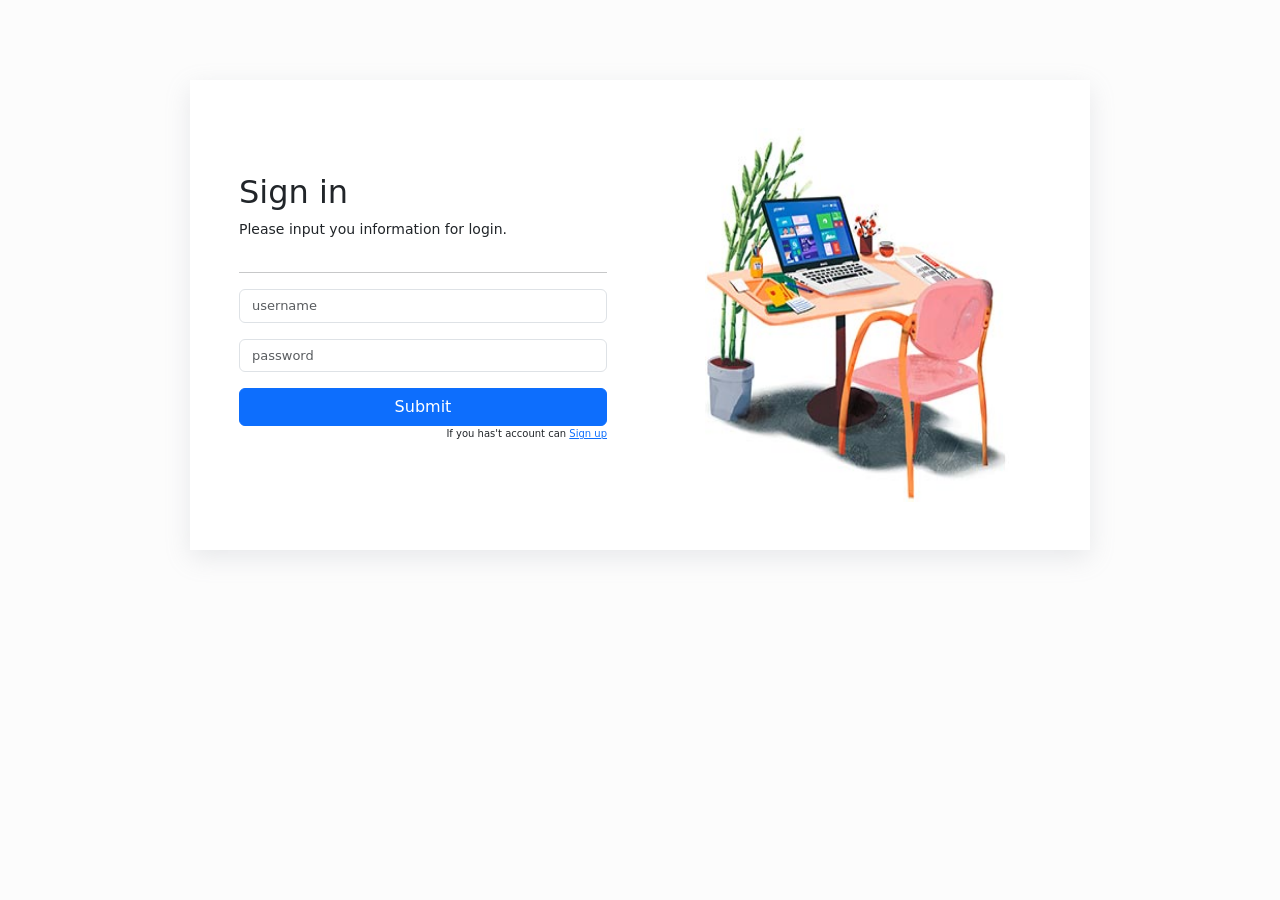
<file: index.html>
<!DOCTYPE html>
<html lang="en">
<head>
    <meta charset="UTF-8">
    <meta http-equiv="X-UA-Compatible" content="IE=edge">
    <meta name="viewport" content="width=device-width, initial-scale=1.0">
    <!-- Link Bootstrap5-->
    <link href="https://cdn.jsdelivr.net/npm/bootstrap@5.3.0-alpha3/dist/css/bootstrap.min.css" rel="stylesheet" integrity="sha384-KK94CHFLLe+nY2dmCWGMq91rCGa5gtU4mk92HdvYe+M/SXH301p5ILy+dN9+nJOZ" crossorigin="anonymous">
    <script src="https://cdn.jsdelivr.net/npm/bootstrap@5.3.0-alpha3/dist/js/bootstrap.bundle.min.js" integrity="sha384-ENjdO4Dr2bkBIFxQpeoTz1HIcje39Wm4jDKdf19U8gI4ddQ3GYNS7NTKfAdVQSZe" crossorigin="anonymous"></script>
    <!-- Link CSS-->
    <link rel="stylesheet" href="./public/css/signIn.css">
    <title>meituhed</title>
</head>
<body>

    <div class="container">
        <section>
            <div class="mainFormSignIn">
                    <div class="signInform">
                            <h2>Sign in</h2>
                        <p class="small">Please input you information for login.</p>
                        <hr>
                        <form>
                                <div class="form-outline mb-3">
                                    <input style="font-size:small;" type="text" class="form-control" name="username" placeholder="username">
                                </div>
                                <div class="form-outline mb-3">
                                    <input style="font-size:small;" type="password" class="form-control" name="password" placeholder="password">
                                </div>
                            <div class="d-grid mt-3">
                                <input type="submit" class="btn btn-primary btn">
                            </div>
                        </form>
                        <div class="d-flex justify-content-sm-end">
                            <p class="text-xsmall">If you has't account can <a href="">Sign up</a></p>
                        </div>
                    </div>
                    <div class="picSignIn">
                        <img src="./public/images/signup-image.jpg" width="100%"alt="">
                    </div>
            </div>
        </section>
    </div>

</body>
</html>
</file>
<file: public/css/signIn.css>
*{
    margin:0;
    padding: 0;
    box-sizing: border-box;
}

body{
    background-color: #fcfcfc;
    padding-top: 5rem;
}

.text-xsmall{
    font-size: x-small;
}

.conditionNote{
    display: flex;
    grid-gap:0.5rem;
}

.mainFormSignIn{
    background-color: #fff;
    padding-left: 1rem;
    padding-right: 1rem;
    box-shadow: rgba(149, 157, 165, 0.2) 0px 8px 24px;
    margin:0 auto;
    display: flex;
    width: 900px;
    justify-content: center;
    align-items: center;
}

.signInform{
    background-color: #fff;
    padding: 1rem;
    width: 400px;
    margin:0 auto;
    display: flex;
    flex-direction: column;
}

.picSignIn{
    padding: 3rem;
    width: 400px;
    height: 470px;
    margin:0 auto;
    justify-content: center;
    display: flex;

}

.blue{
    background-color: aqua;
    color:#fff;
    margin-bottom:2rem;
}

@media screen and (max-width:420px){
    .picSignIn{
        display: none;
    }
    .mainFormSignIn{
        background-color: #fff;
        padding: 1rem;
        box-shadow: rgba(149, 157, 165, 0.2) 0px 8px 24px;
        margin:0 auto;
        display: flex;
        width: 100%;
    }
    .signInform{
        background-color: #fff;
        padding: 1rem;
        width: 400px;
        height: 100%;
        margin:0 auto;
    }
}
</file>
